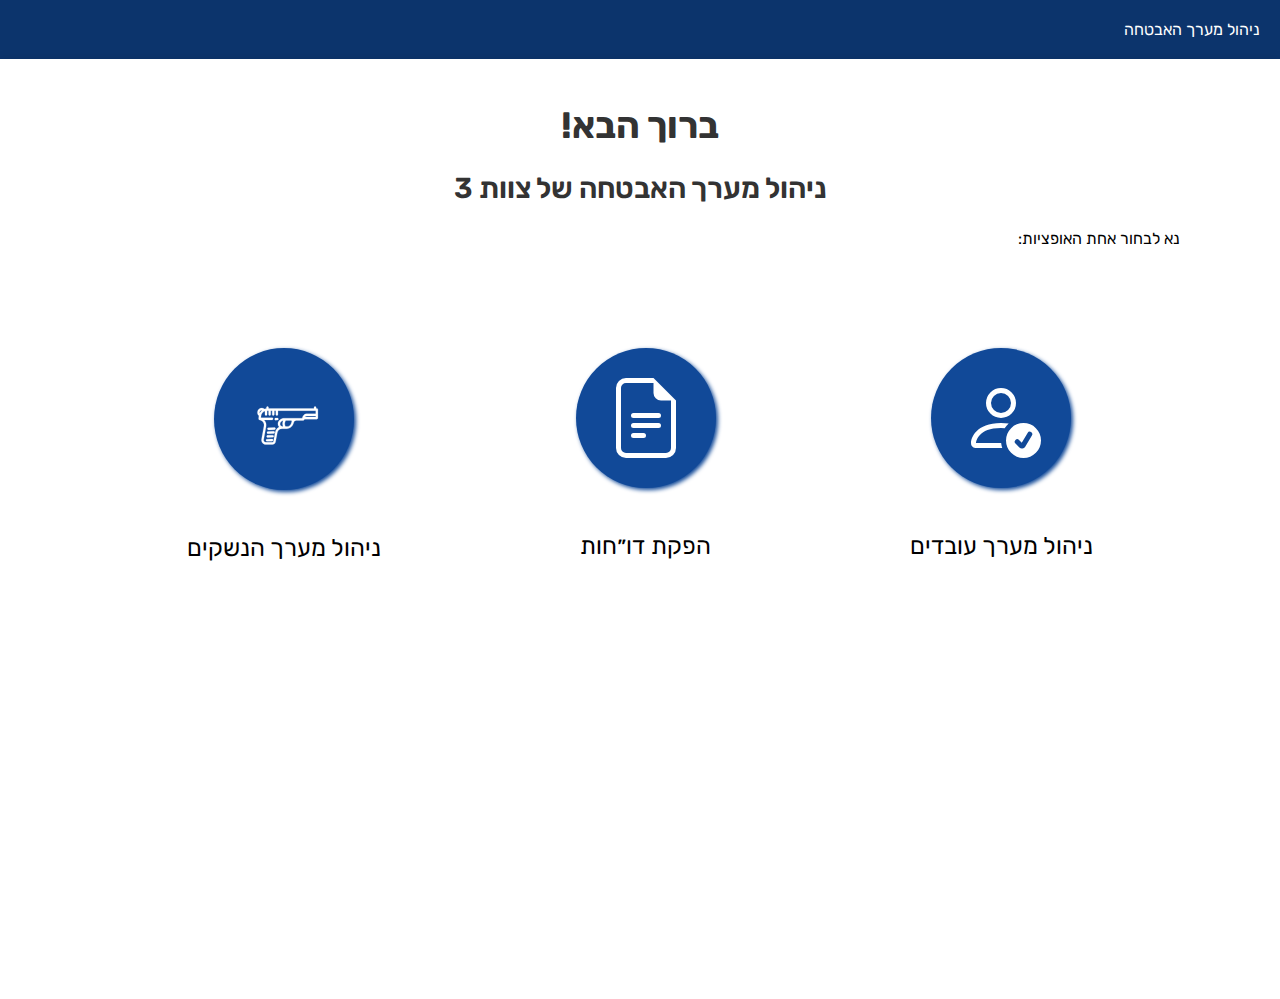
<file: index.html>
<!DOCTYPE html>
<html dir="rtl">
<head>
    <link rel="preconnect" href="https://fonts.googleapis.com">
<link rel="preconnect" href="https://fonts.gstatic.com" crossorigin>
<link href="https://fonts.googleapis.com/css2?family=Rubik:ital,wght@0,300..900;1,300..900&display=swap" rel="stylesheet">
    <meta charset="UTF-8">
    <title>ברוך הבא</title>
    <link rel="stylesheet" type="text/css" href="style.css">
</head>
<body><div class="full">
    <nav>ניהול מערך האבטחה</nav>
    <div class="button-container">
    
    <h1>ברוך הבא!</h1>
    <h2> ניהול מערך האבטחה של צוות 3</h2>
    
    <p> נא לבחור אחת האופציות:</p>
      <div class="buttons">
        <div>
        <button onclick="location.href='employees.html'" class="button1">
          <svg xmlns="http://www.w3.org/2000/svg" width="80" height="80" fill="currentColor" class="bi bi-person-check" viewBox="0 0 16 16">
            <path d="M12.5 16a3.5 3.5 0 1 0 0-7 3.5 3.5 0 0 0 0 7m1.679-4.493-1.335 2.226a.75.75 0 0 1-1.174.144l-.774-.773a.5.5 0 0 1 .708-.708l.547.548 1.17-1.951a.5.5 0 1 1 .858.514M11 5a3 3 0 1 1-6 0 3 3 0 0 1 6 0M8 7a2 2 0 1 0 0-4 2 2 0 0 0 0 4"/>
            <path d="M8.256 14a4.5 4.5 0 0 1-.229-1.004H3c.001-.246.154-.986.832-1.664C4.484 10.68 5.711 10 8 10q.39 0 .74.025c.226-.341.496-.65.804-.918Q8.844 9.002 8 9c-5 0-6 3-6 4s1 1 1 1z"/>
          </svg>
        </button> 
        <p>ניהול מערך עובדים</p>
        </div>
        <div>
        <button onclick="location.href='reports.html'" class="button1"><svg xmlns="http://www.w3.org/2000/svg" width="80" height="80" fill="currentColor" class="bi bi-file-earmark-text" viewBox="0 0 16 16">
            <path d="M5.5 7a.5.5 0 0 0 0 1h5a.5.5 0 0 0 0-1zM5 9.5a.5.5 0 0 1 .5-.5h5a.5.5 0 0 1 0 1h-5a.5.5 0 0 1-.5-.5m0 2a.5.5 0 0 1 .5-.5h2a.5.5 0 0 1 0 1h-2a.5.5 0 0 1-.5-.5"/>
            <path d="M9.5 0H4a2 2 0 0 0-2 2v12a2 2 0 0 0 2 2h8a2 2 0 0 0 2-2V4.5zm0 1v2A1.5 1.5 0 0 0 11 4.5h2V14a1 1 0 0 1-1 1H4a1 1 0 0 1-1-1V2a1 1 0 0 1 1-1z"/>
          </svg></button>
        <p>הפקת דו״חות</p>
        </div>
        <div>
        <button onclick="location.href='devices.html'" class="button1">
          <img src="./icons/SVGRepo_iconCarrier.svg" width="80"/> 
        </button>
        <p>ניהול מערך הנשקים</p>
        </div>
        </div>
    </div>
</div>
</body>
</html>
</file>
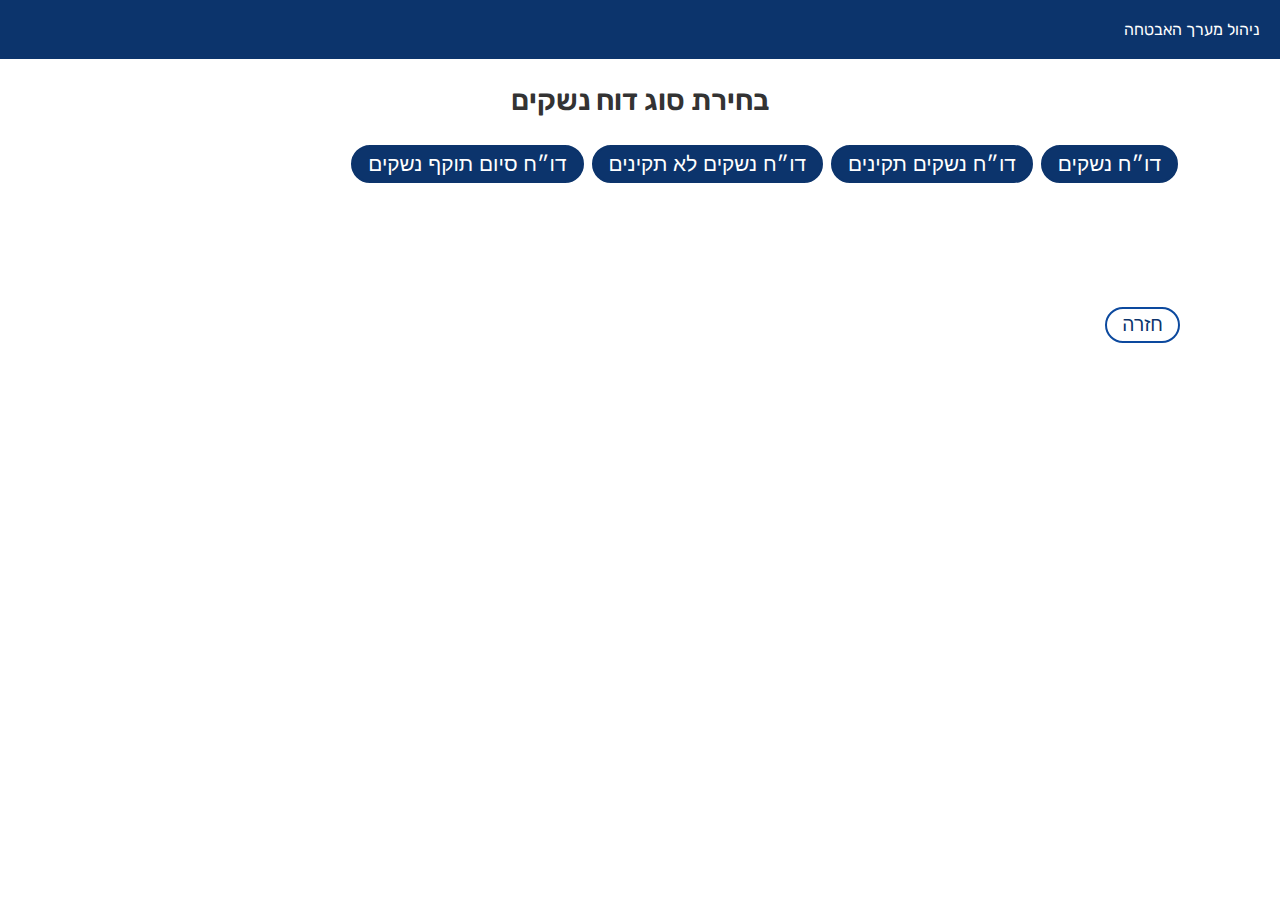
<file: choose_device_report.html>
<!DOCTYPE html>
<html dir="rtl">
<head>
    <meta charset="UTF-8">
    <title>בחירת סוג דוח נשקים</title>
    <link rel="stylesheet" type="text/css" href="style.css">
    <link rel="preconnect" href="https://fonts.googleapis.com">
    <link rel="preconnect" href="https://fonts.gstatic.com" crossorigin>
    <link href="https://fonts.googleapis.com/css2?family=Rubik:ital,wght@0,300..900;1,300..900&display=swap" rel="stylesheet">    

</head>
<body><div class="full h">
    <nav>ניהול מערך האבטחה</nav>
    <h2>בחירת סוג דוח נשקים</h2>
    <div class=" margin">
        <button onclick="location.href='devices_report_all.php'"> דו״ח נשקים</button>
        <button onclick="location.href='devices_report_ok.php'">  דו״ח נשקים תקינים</button>
        <button onclick="location.href='devices_report_not_ok.php'">  דו״ח נשקים לא תקינים</button>
        <button onclick="location.href='devices_expiring_report.php'">  דו״ח סיום תוקף נשקים</button>
          </div>
          <button onclick="location.href='reports.html'" class="back margin">חזרה</button>
  
</div>
</body>
</html>
</file>
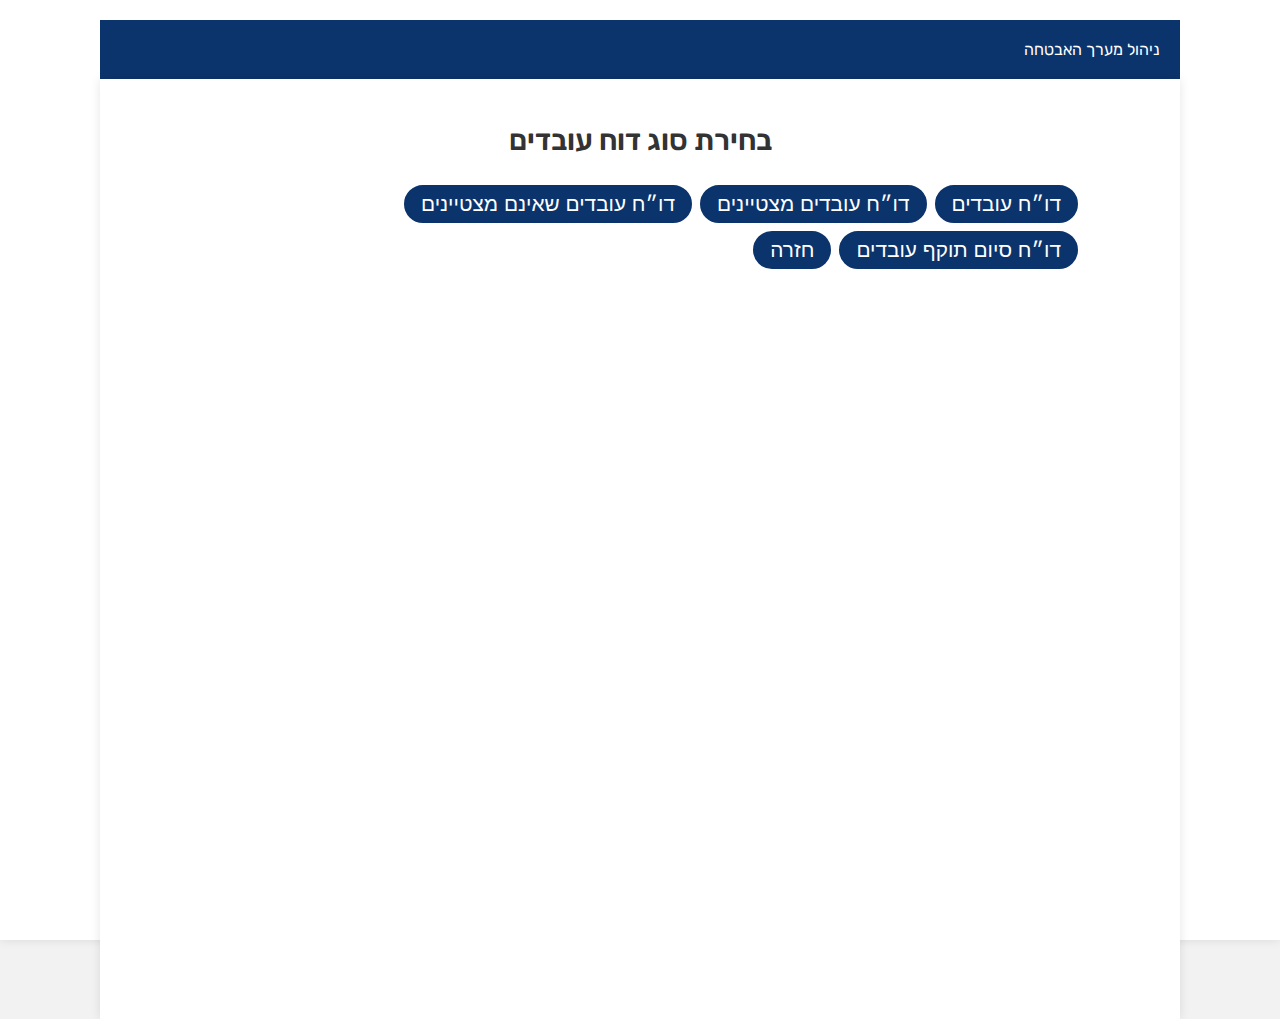
<file: choose_employee_report.html>
<!DOCTYPE html>
<html dir="rtl">
<head>
    <meta charset="UTF-8">
    <title>בחירת סוג דוח עובדים</title>
    <link rel="stylesheet" type="text/css" href="style.css">
    <link rel="preconnect" href="https://fonts.googleapis.com">
    <link rel="preconnect" href="https://fonts.gstatic.com" crossorigin>
    <link href="https://fonts.googleapis.com/css2?family=Rubik:ital,wght@0,300..900;1,300..900&display=swap" rel="stylesheet">    

</head>
<body><div class="button-container">
    <nav>ניהול מערך האבטחה</nav>
    <div class="button-container">
    <h2>בחירת סוג דוח עובדים</h2>
    
        <button onclick="location.href='employees_report_all.php'">דו״ח עובדים</button>
        <button onclick="location.href='employees_report_above_80.php'">דו״ח עובדים מצטיינים</button>
        <button onclick="location.href='employees_report_below_80.php'">דו״ח עובדים שאינם מצטיינים</button>
        <button onclick="location.href='employees_expiring_report.php'">דו״ח סיום תוקף עובדים</button>
        <button onclick="location.href='index.html'">חזרה</button>
    </div></div>
</body>
</html>
</file>
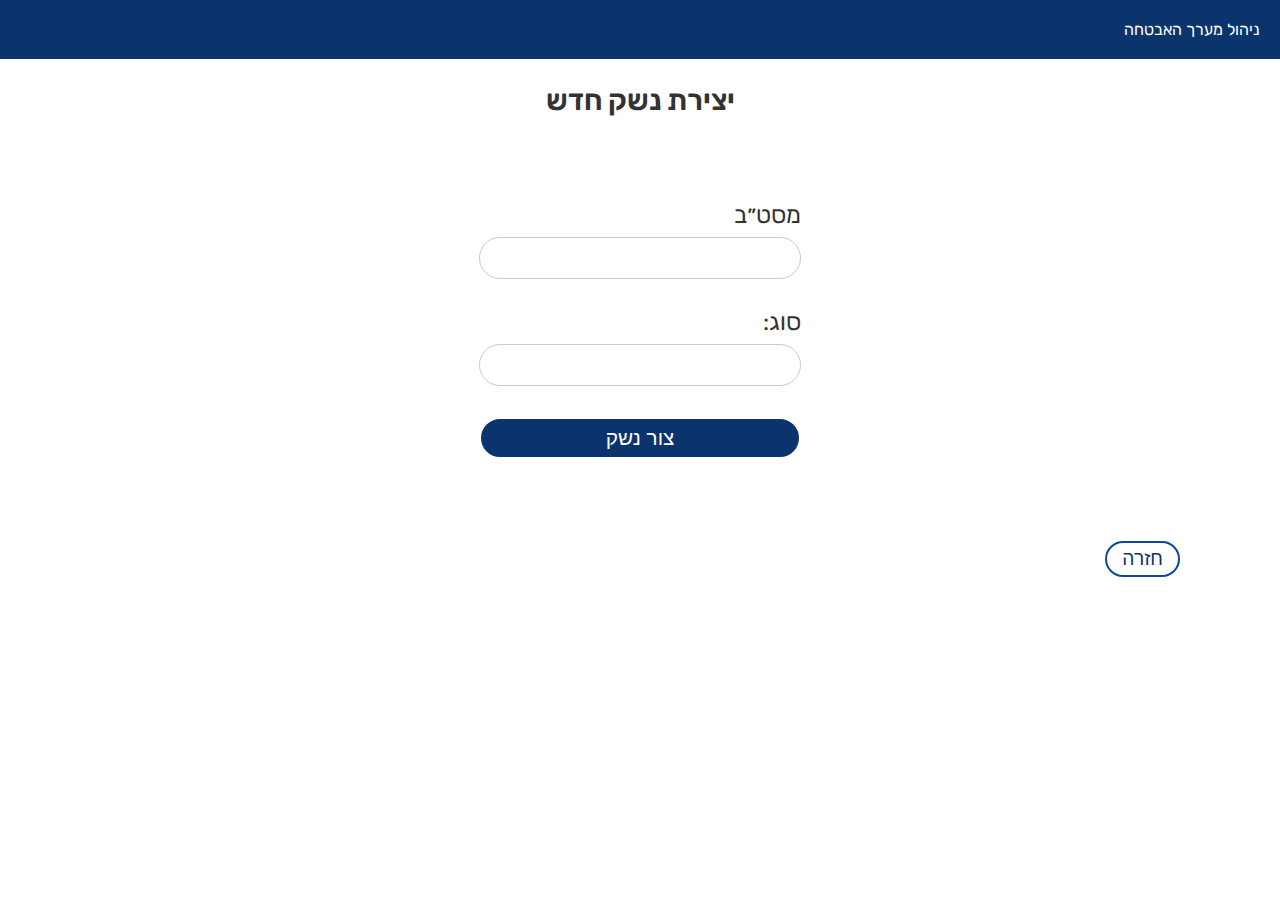
<file: create_device.html>
<!DOCTYPE html>
<html dir="rtl">
<head>
    <meta charset="UTF-8">
    <title>יצירת נשק חדש</title>
    <link rel="stylesheet" type="text/css" href="style.css">
    <link rel="preconnect" href="https://fonts.googleapis.com">
    <link rel="preconnect" href="https://fonts.gstatic.com" crossorigin>
    <link href="https://fonts.googleapis.com/css2?family=Rubik:ital,wght@0,300..900;1,300..900&display=swap" rel="stylesheet">    

</head>
<body><div class="full h">
    <nav>ניהול מערך האבטחה</nav>
    <h2>יצירת נשק חדש</h2>
    <div class="form-center">
    <form action="create_device.php" method="POST">
        <label for="serialID">מסט״ב</label>
        <input type="text" id="serialID" name="serialID" required><br>
        <label for="type">סוג:</label>
        <input type="text" id="type" name="type" required><br>
        
        <input type="submit" value="צור נשק">
    </form>
</div>
    <button onclick="location.href='devices.html'" class="back margin">חזרה</button>
</div>
</body>
</html>
</file>
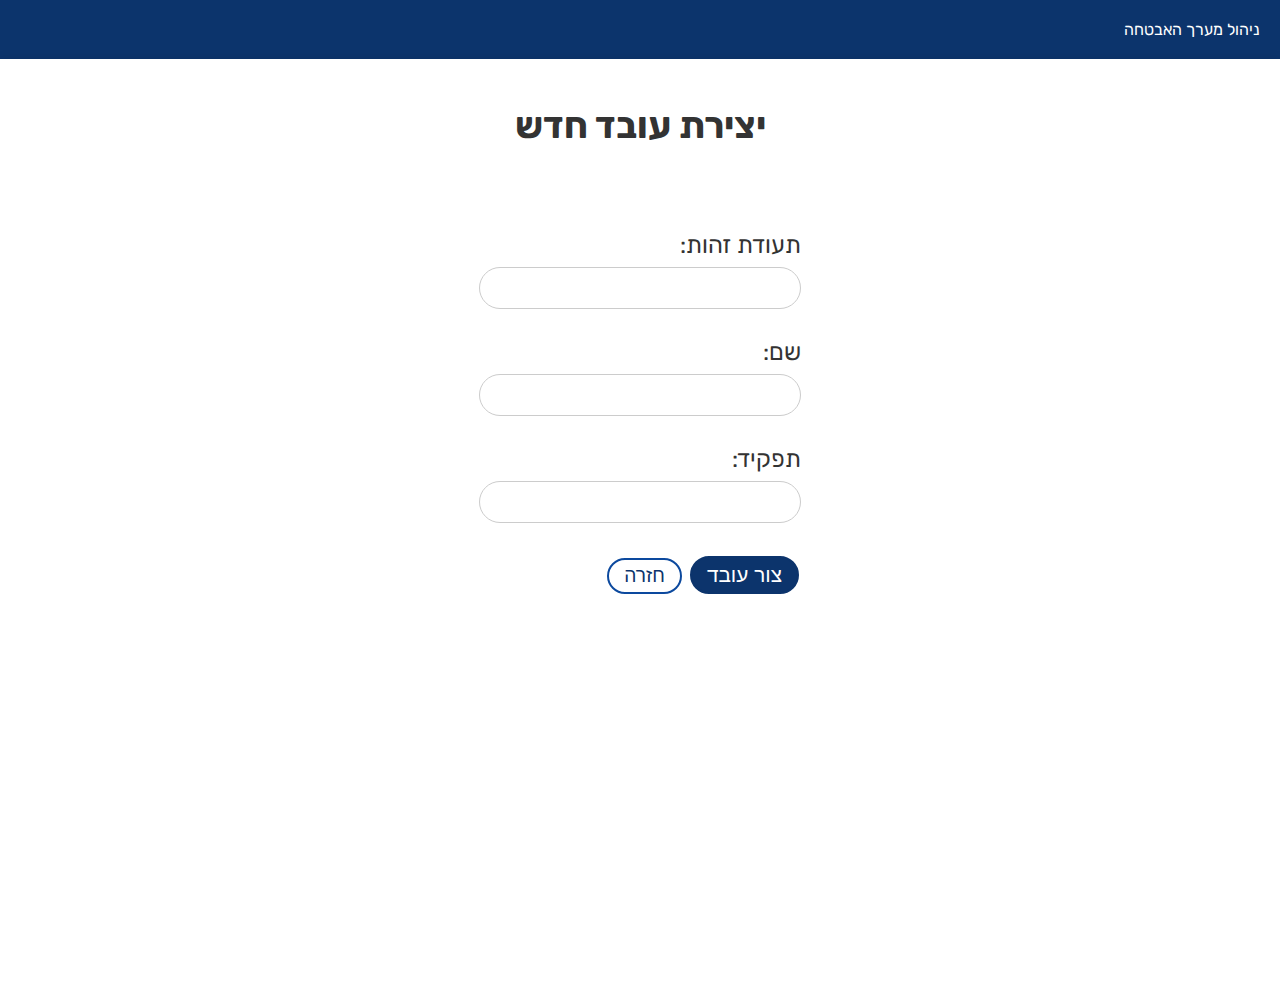
<file: create_employee.html>
<!DOCTYPE html>
<html dir="rtl">
<head>
    <meta charset="UTF-8">
    <title>יצירת עובד חדש</title>
    <link rel="stylesheet" type="text/css" href="style.css">
    <link rel="preconnect" href="https://fonts.googleapis.com">
    <link rel="preconnect" href="https://fonts.gstatic.com" crossorigin>
    <link href="https://fonts.googleapis.com/css2?family=Rubik:ital,wght@0,300..900;1,300..900&display=swap" rel="stylesheet">    

</head>
<body><div class="full">  
    <nav>ניהול מערך האבטחה</nav>
    <div class="button-container">
    <h1>יצירת עובד חדש</h1>
    <div class="form-center">
    <form action="create_employee.php" method="POST" >
        <label for="employeeID">תעודת זהות:</label>
        <input type="text" id="employeeID" name="employeeID" autocomplete="off"  required><br>
        <label for="name">שם:</label>
        <input type="text" id="name" name="name" autocomplete="off"  required><br>
        <label for="position">תפקיד:</label>
        <input type="text" id="position" name="position" autocomplete="off"  required><br>
        <div>
        <input type="submit" value="צור עובד" class="submit">
        <button onclick="location.href='employees.html'" class="back">חזרה</button></div>
    </form> 
</div>
</div>
</body>
</html>
</file>
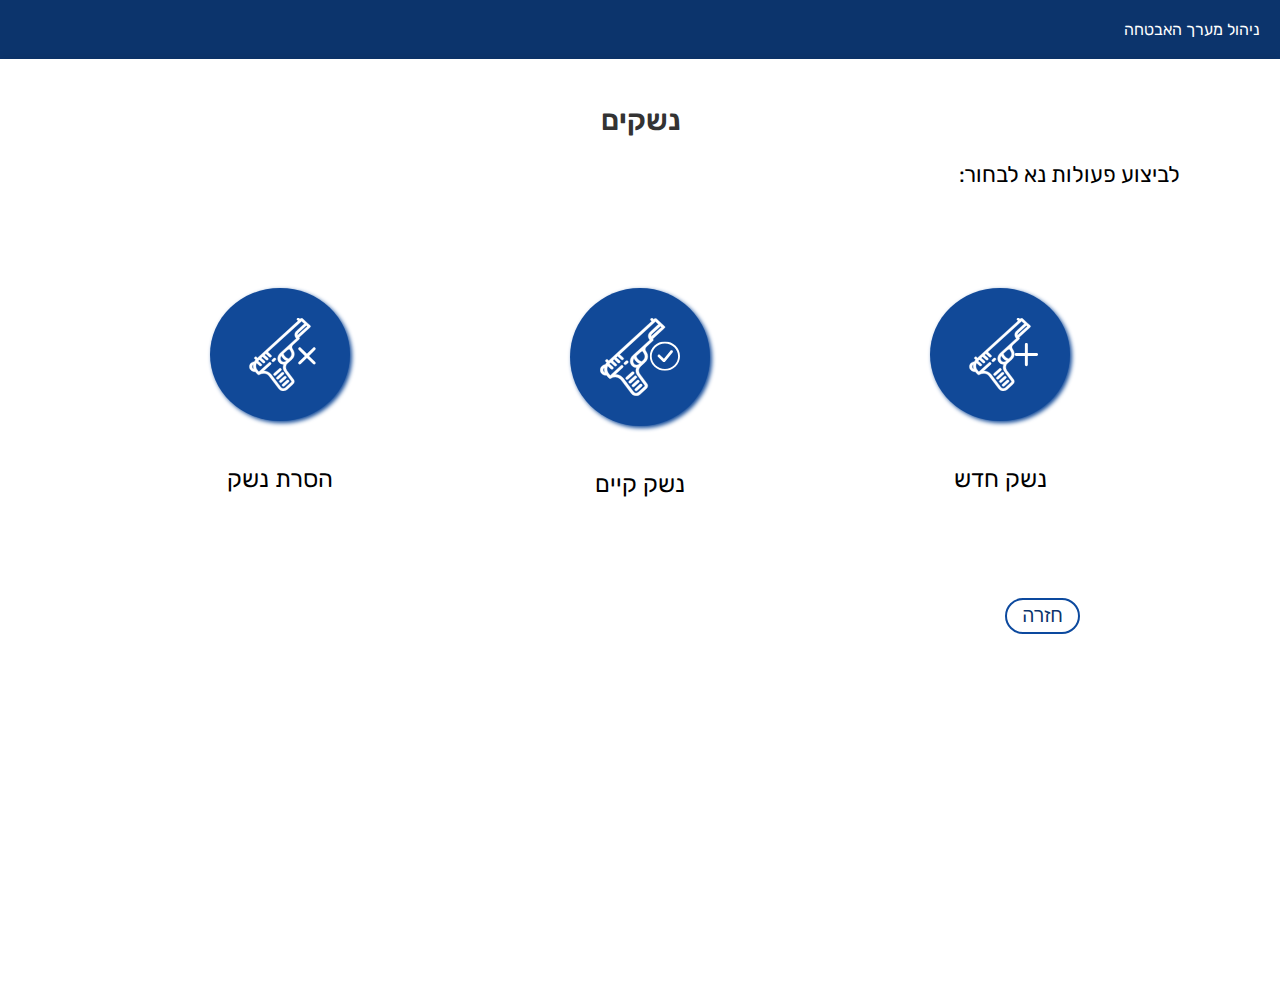
<file: devices.html>
<!DOCTYPE html>
<html dir="rtl">
<head>
    <meta charset="UTF-8">
    <title>נשקים</title>
    <link rel="stylesheet" type="text/css" href="style.css">
    <link rel="preconnect" href="https://fonts.googleapis.com">
    <link rel="preconnect" href="https://fonts.gstatic.com" crossorigin>
    <link href="https://fonts.googleapis.com/css2?family=Rubik:ital,wght@0,300..900;1,300..900&display=swap" rel="stylesheet">    

</head>
<body><div class="full h">
    <nav>ניהול מערך האבטחה</nav>
    <div class="button-container">
    <h2>נשקים</h2>
    <p class="larger ">לביצוע פעולות נא לבחור:</p>
   
    <div class="buttons ">
        <div>
        <button onclick="location.href='create_device.html'" class="button1"><img src="./icons/add-gun.svg" width="80"/></button>
        <p>נשק חדש</p>
    </div>
    <div>
        <button onclick="location.href='update_device.html'" class="button1"><img src="./icons/check-gun.svg" width="80"/></button>
        <p>נשק קיים</p>
    </div>
    <div>
        <button onclick="location.href='remove_device.html'" class="button1"><img src="./icons/delete-gun.svg" width="80"/></button>
        <p>הסרת נשק</p>
    </div>
      </div>
      <div>
        <button onclick="location.href='index.html'" class="back margin">חזרה</button>
   
      </div>
</div>
</div>
</body>
</html>
</file>
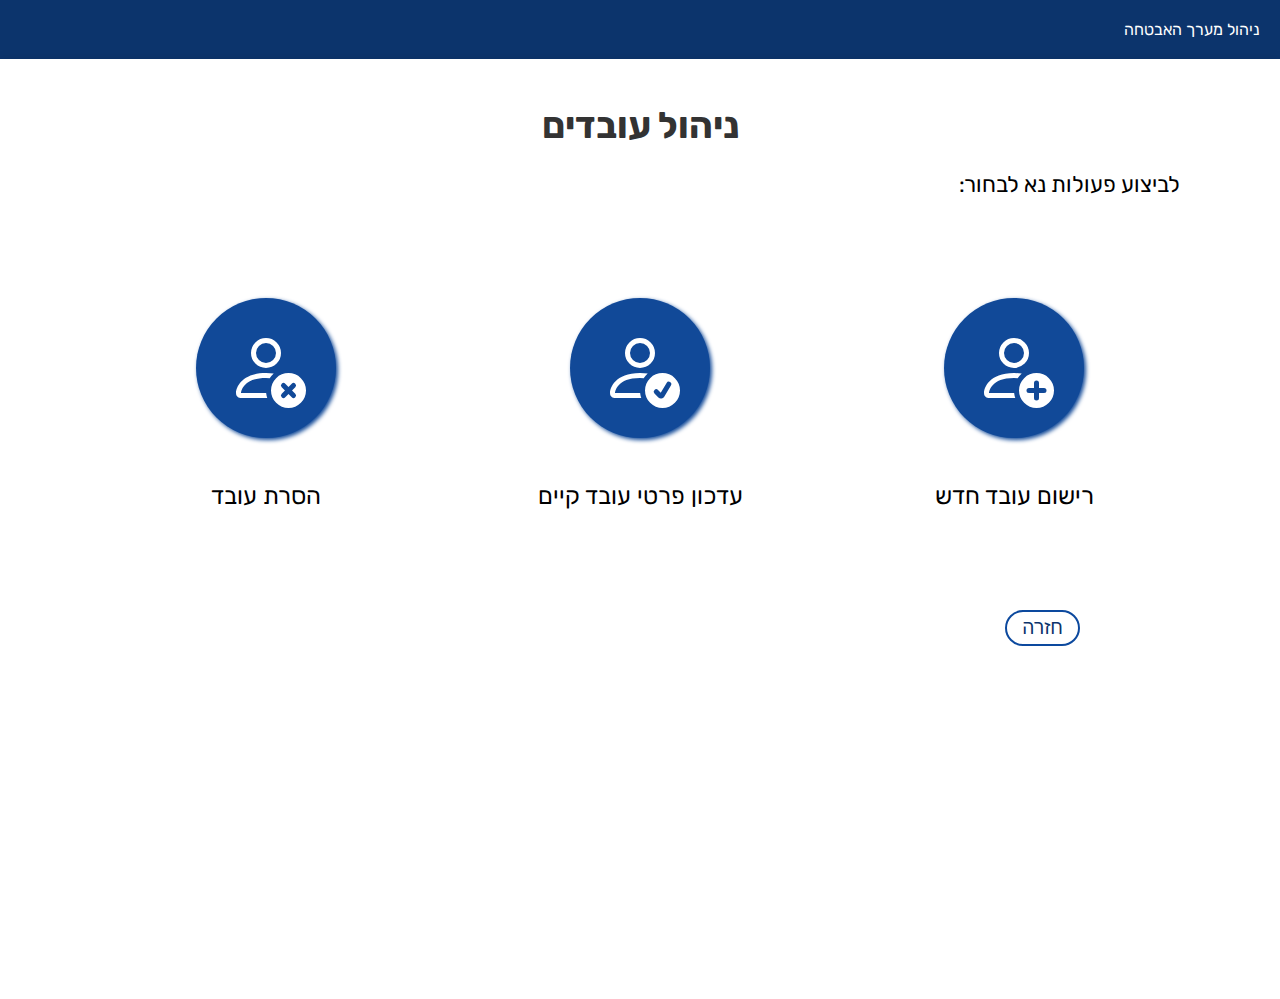
<file: employees.html>
<!DOCTYPE html>
<html dir="rtl">
<head>
    <meta charset="UTF-8">
    <title>עובדים</title>
    <link rel="stylesheet" type="text/css" href="style.css">
    <link rel="preconnect" href="https://fonts.googleapis.com">
    <link rel="preconnect" href="https://fonts.gstatic.com" crossorigin>
    <link href="https://fonts.googleapis.com/css2?family=Rubik:ital,wght@0,300..900;1,300..900&display=swap" rel="stylesheet">    
</head>
<body><div class="full">    <nav>ניהול מערך האבטחה</nav>
    <div class="button-container"> 
    <h1>ניהול עובדים</h1>
    <p class="larger">לביצוע פעולות נא לבחור:</p>
    <div class="buttons work">
        <div>
        <button onclick="location.href='create_employee.html'" class="button1"><svg xmlns="http://www.w3.org/2000/svg" width="80" height="80" fill="currentColor" class="bi bi-person-add" viewBox="0 0 16 16">
            <path d="M12.5 16a3.5 3.5 0 1 0 0-7 3.5 3.5 0 0 0 0 7m.5-5v1h1a.5.5 0 0 1 0 1h-1v1a.5.5 0 0 1-1 0v-1h-1a.5.5 0 0 1 0-1h1v-1a.5.5 0 0 1 1 0m-2-6a3 3 0 1 1-6 0 3 3 0 0 1 6 0M8 7a2 2 0 1 0 0-4 2 2 0 0 0 0 4"/>
            <path d="M8.256 14a4.5 4.5 0 0 1-.229-1.004H3c.001-.246.154-.986.832-1.664C4.484 10.68 5.711 10 8 10q.39 0 .74.025c.226-.341.496-.65.804-.918Q8.844 9.002 8 9c-5 0-6 3-6 4s1 1 1 1z"/>
          </svg></button>
          <p>רישום עובד חדש</p>
          </div>
          <div>
        <button onclick="location.href='update_employee.html'" class="button1"><svg xmlns="http://www.w3.org/2000/svg" width="80" height="80" fill="currentColor" class="bi bi-person-check" viewBox="0 0 16 16">
            <path d="M12.5 16a3.5 3.5 0 1 0 0-7 3.5 3.5 0 0 0 0 7m1.679-4.493-1.335 2.226a.75.75 0 0 1-1.174.144l-.774-.773a.5.5 0 0 1 .708-.708l.547.548 1.17-1.951a.5.5 0 1 1 .858.514M11 5a3 3 0 1 1-6 0 3 3 0 0 1 6 0M8 7a2 2 0 1 0 0-4 2 2 0 0 0 0 4"/>
            <path d="M8.256 14a4.5 4.5 0 0 1-.229-1.004H3c.001-.246.154-.986.832-1.664C4.484 10.68 5.711 10 8 10q.39 0 .74.025c.226-.341.496-.65.804-.918Q8.844 9.002 8 9c-5 0-6 3-6 4s1 1 1 1z"/>
          </svg> </button>
          <p>עדכון פרטי עובד קיים</p>
          </div>
          <div>
        <button onclick="location.href='remove_employee.html'" class="button1"> <svg xmlns="http://www.w3.org/2000/svg" width="80" height="80" fill="currentColor" class="bi bi-person-x" viewBox="0 0 16 16">
            <path d="M11 5a3 3 0 1 1-6 0 3 3 0 0 1 6 0M8 7a2 2 0 1 0 0-4 2 2 0 0 0 0 4m.256 7a4.5 4.5 0 0 1-.229-1.004H3c.001-.246.154-.986.832-1.664C4.484 10.68 5.711 10 8 10q.39 0 .74.025c.226-.341.496-.65.804-.918Q8.844 9.002 8 9c-5 0-6 3-6 4s1 1 1 1z"/>
            <path d="M12.5 16a3.5 3.5 0 1 0 0-7 3.5 3.5 0 0 0 0 7m-.646-4.854.646.647.646-.647a.5.5 0 0 1 .708.708l-.647.646.647.646a.5.5 0 0 1-.708.708l-.646-.647-.646.647a.5.5 0 0 1-.708-.708l.647-.646-.647-.646a.5.5 0 0 1 .708-.708"/>
          </svg></button>
          <p>הסרת עובד</p>
        </div>
    </div>
    <div class="">
    <button onclick="location.href='index.html'" class="back margin">חזרה</button>
    </div></div>
</div>
</body>
</html>
</file>
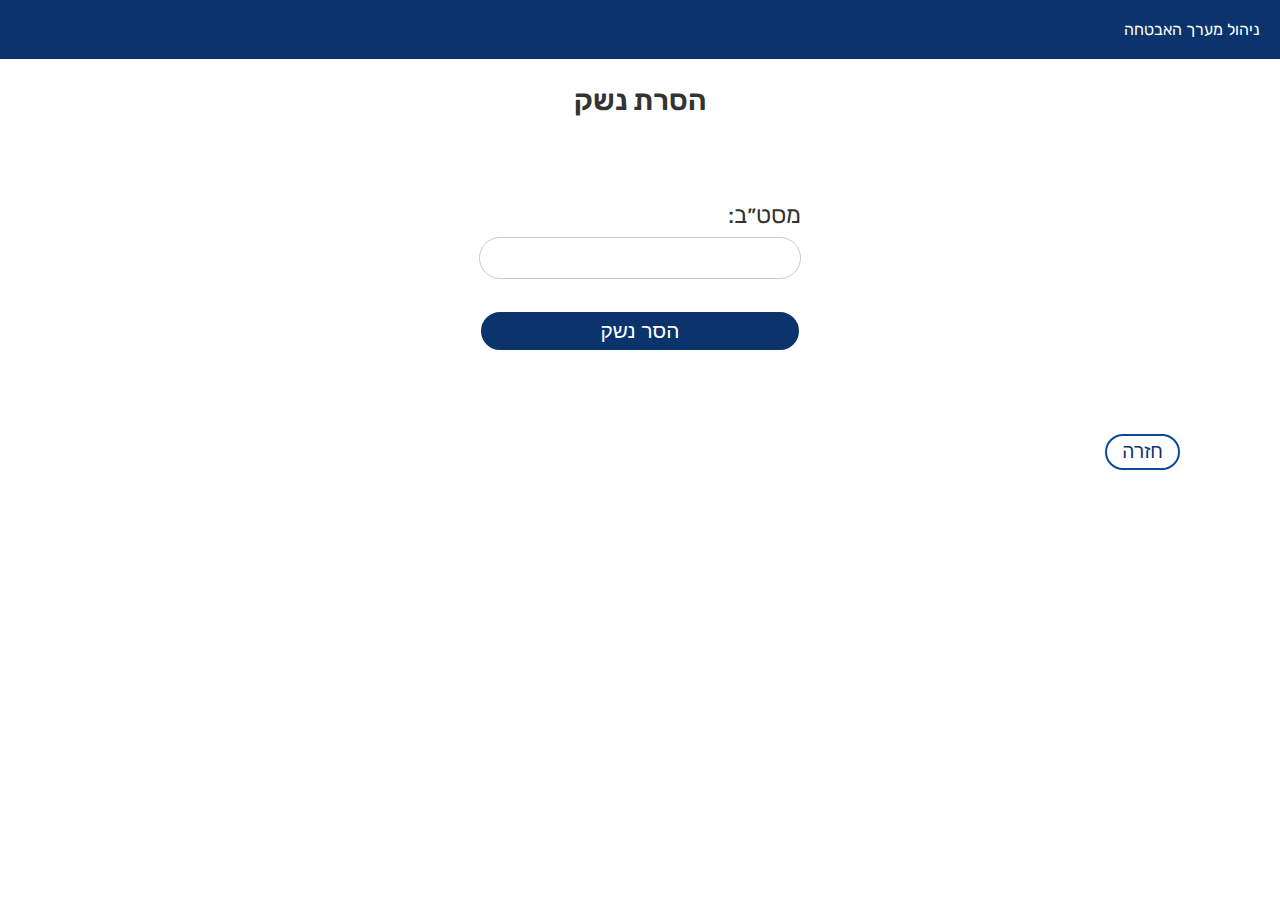
<file: remove_device.html>
<!DOCTYPE html>
<html dir="rtl">
<head>
    <meta charset="UTF-8">
    <title>הסרת נשק</title>
    <link rel="stylesheet" type="text/css" href="style.css">
    <link rel="preconnect" href="https://fonts.googleapis.com">
    <link rel="preconnect" href="https://fonts.gstatic.com" crossorigin>
    <link href="https://fonts.googleapis.com/css2?family=Rubik:ital,wght@0,300..900;1,300..900&display=swap" rel="stylesheet">    

</head>
<body><div class="full h">
    <nav>ניהול מערך האבטחה</nav>
    <h2>הסרת נשק</h2>
    <div class="form-center">
    <form action="remove_device.php" method="POST">
        <label for="serialID">מסט״ב:</label>
        <input type="text" id="serialID" name="serialID" required><br>
        <input type="submit" value="הסר נשק">
    </form>
</div>
    <button onclick="location.href='devices.html'" class="back margin">חזרה</button>
</div>
</body>
</html>
</file>
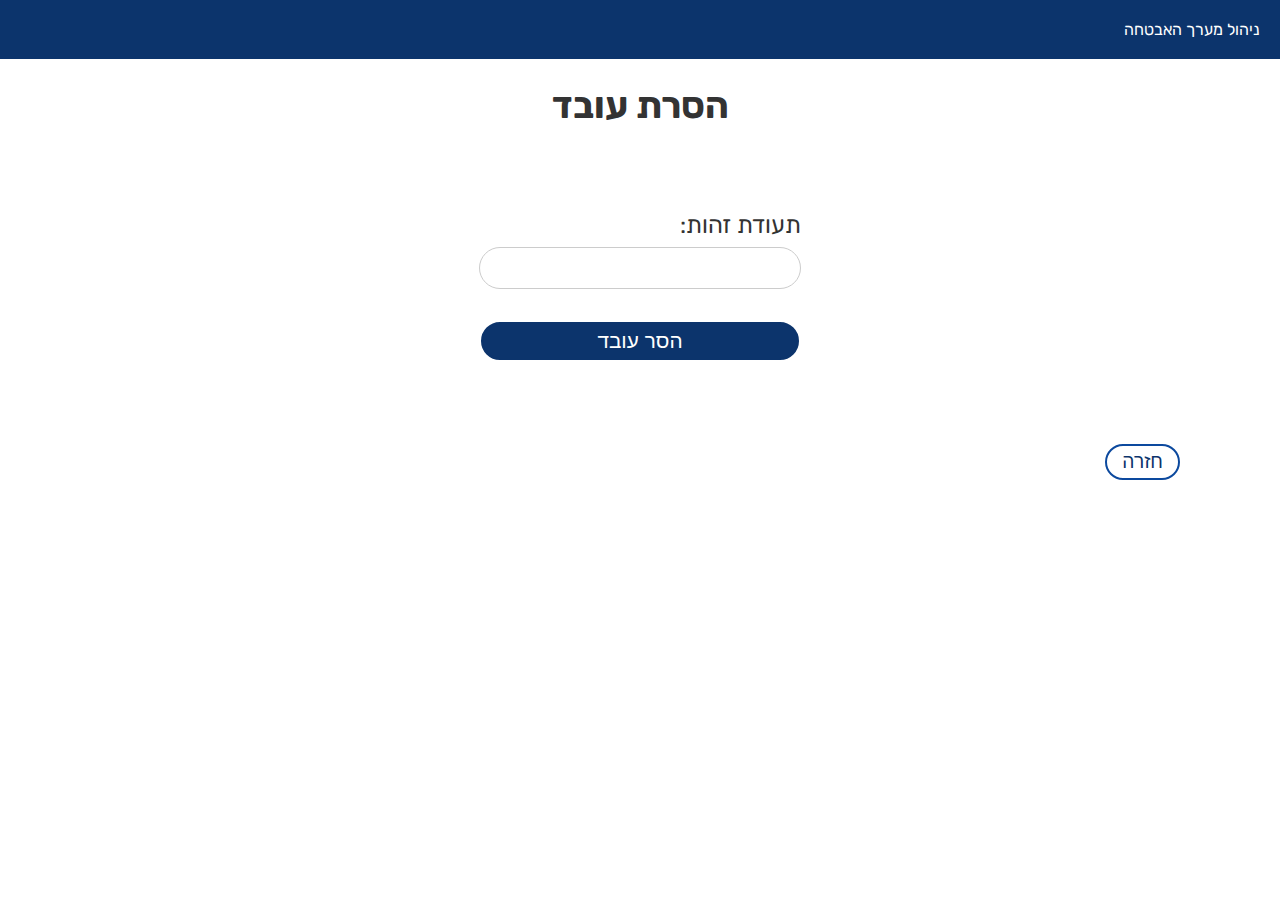
<file: remove_employee.html>
<!DOCTYPE html>
<html dir="rtl">
<head>
    <meta charset="UTF-8">
    <title>הסרת עובד</title>
    <link rel="stylesheet" type="text/css" href="style.css">
    <link rel="preconnect" href="https://fonts.googleapis.com">
    <link rel="preconnect" href="https://fonts.gstatic.com" crossorigin>
    <link href="https://fonts.googleapis.com/css2?family=Rubik:ital,wght@0,300..900;1,300..900&display=swap" rel="stylesheet">    

</head>
<body><div class="full h">
    <nav>ניהול מערך האבטחה</nav>
    <h1>הסרת עובד</h1>
    <div class="form-center">
    <form action="remove_employee.php" method="POST">
        <label for="employeeID">תעודת זהות:</label>
        <input type="text" id="employeeID" name="employeeID" required><br>
        <input type="submit" value="הסר עובד">
   </form>
</div>        <button onclick="location.href='employees.html'" class="back margin">חזרה</button>
 
</div>
    </body>
</html>
</file>
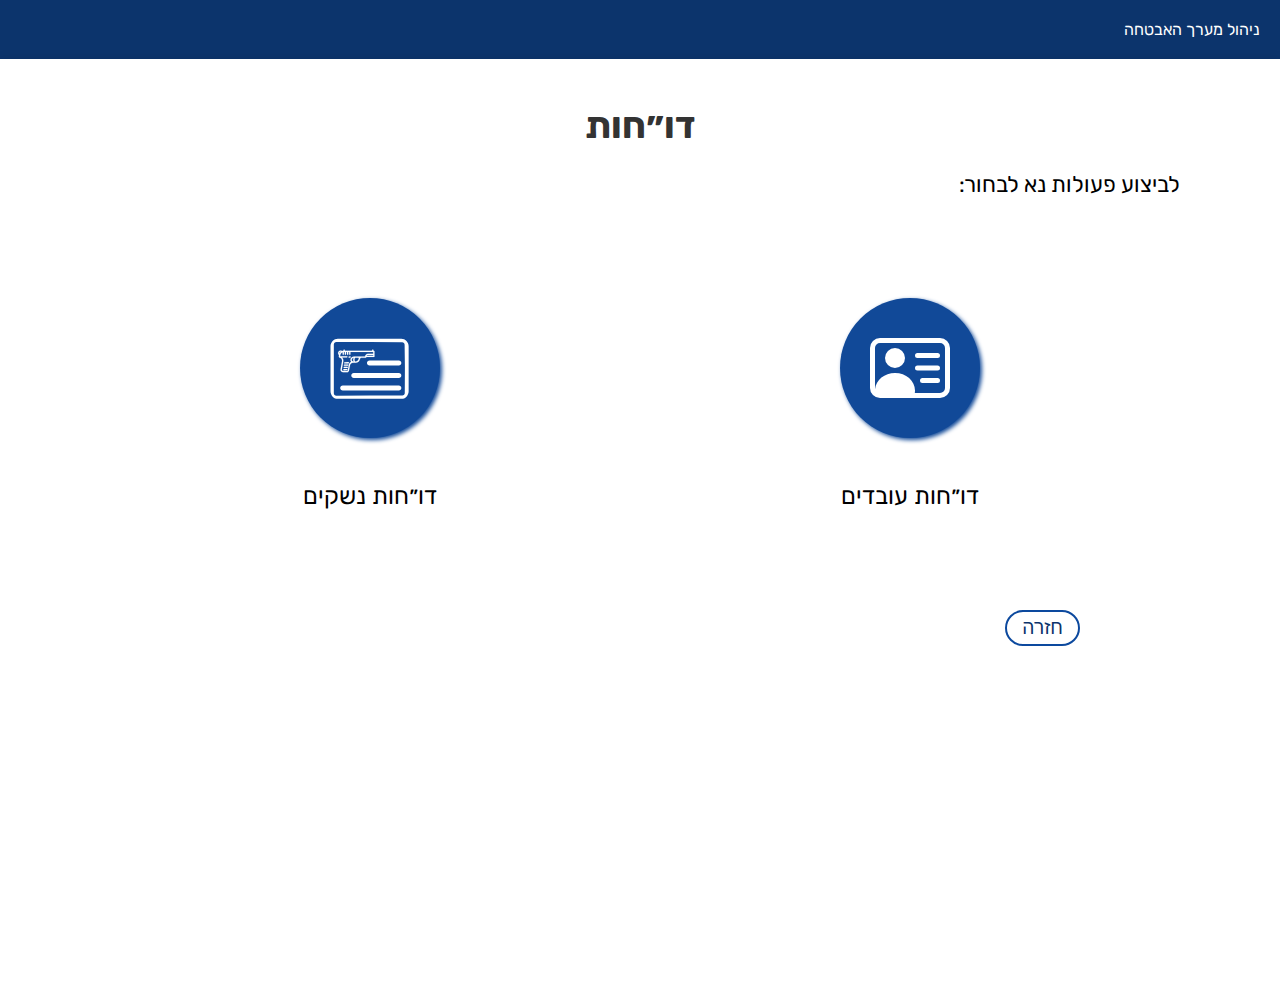
<file: reports.html>
<!DOCTYPE html>
<html dir="rtl">
<head>
    <meta charset="UTF-8">
    <title>דו״חות</title>
    <link rel="stylesheet" type="text/css" href="style.css">
    <link rel="preconnect" href="https://fonts.googleapis.com">
    <link rel="preconnect" href="https://fonts.gstatic.com" crossorigin>
    <link href="https://fonts.googleapis.com/css2?family=Rubik:ital,wght@0,300..900;1,300..900&display=swap" rel="stylesheet">    

</head>
<body><div class="full h"> 
    <nav>ניהול מערך האבטחה</nav>
    <div class="button-container"> 
    <h1>דו״חות</h1>
    <p class="larger ">לביצוע פעולות נא לבחור:</p>
    
    <div class="center buttons">
    <div>
        <button onclick="location.href='choose_employee_report.html'" class="button1">
            <svg xmlns="http://www.w3.org/2000/svg" width="80" height="80" fill="currentColor" class="bi bi-person-vcard" viewBox="0 0 16 16">
                <path d="M5 8a2 2 0 1 0 0-4 2 2 0 0 0 0 4m4-2.5a.5.5 0 0 1 .5-.5h4a.5.5 0 0 1 0 1h-4a.5.5 0 0 1-.5-.5M9 8a.5.5 0 0 1 .5-.5h4a.5.5 0 0 1 0 1h-4A.5.5 0 0 1 9 8m1 2.5a.5.5 0 0 1 .5-.5h3a.5.5 0 0 1 0 1h-3a.5.5 0 0 1-.5-.5"/>
                <path d="M2 2a2 2 0 0 0-2 2v8a2 2 0 0 0 2 2h12a2 2 0 0 0 2-2V4a2 2 0 0 0-2-2zM1 4a1 1 0 0 1 1-1h12a1 1 0 0 1 1 1v8a1 1 0 0 1-1 1H8.96q.04-.245.04-.5C9 10.567 7.21 9 5 9c-2.086 0-3.8 1.398-3.984 3.181A1 1 0 0 1 1 12z"/>
              </svg>
        </button>
        <p>דו״חות עובדים</p>
    </div>
    <div>
        <button onclick="location.href='choose_device_report.html'" class="button1"><img src="./icons/card-text 1.svg" width="80"/></button>
        <p>דו״חות נשקים</p>    
    </div>
    </div>
        <div class="">
        <button onclick="location.href='index.html'" class="back margin">חזרה</button>
    </div>
    </div></div>
</body>
</html>
</file>
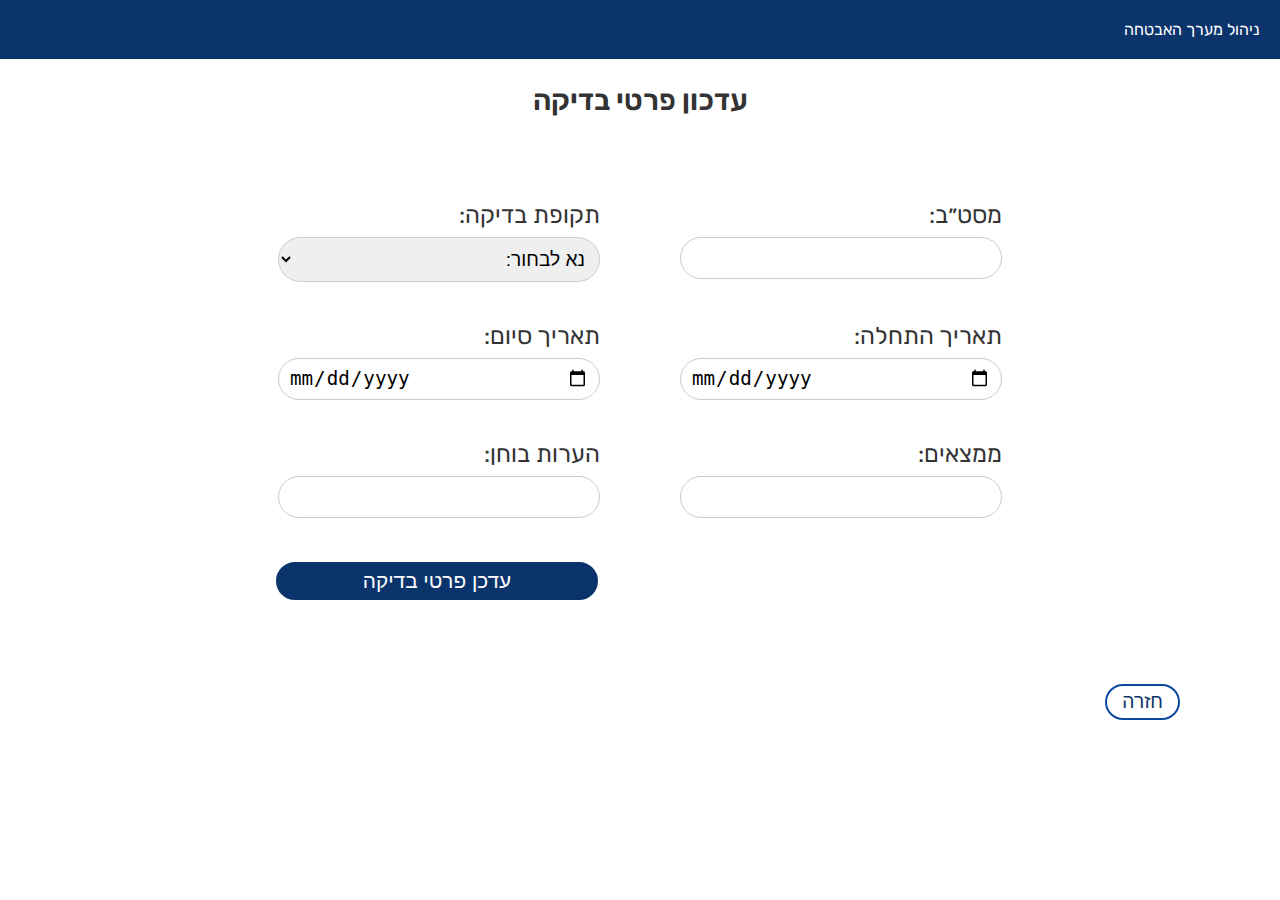
<file: update_device.html>
<!DOCTYPE html>
<html dir="rtl">
<head>
    <meta charset="UTF-8">
    <title>עדכון פרטי בדיקה</title>
    <link rel="stylesheet" type="text/css" href="style.css">
    <link rel="preconnect" href="https://fonts.googleapis.com">
    <link rel="preconnect" href="https://fonts.gstatic.com" crossorigin>
    <link href="https://fonts.googleapis.com/css2?family=Rubik:ital,wght@0,300..900;1,300..900&display=swap" rel="stylesheet">    

</head>
<body><div class="full h">
    <nav>ניהול מערך האבטחה</nav>
    <h2>עדכון פרטי בדיקה</h2>
    <div class="form-center">
    <form action="update_test.php" method="POST" class="long-form" id="deviceForm">
        <div>
        <label for="serialID">מסט״ב:</label>
        <input type="text" id="serialID" name="serialID" required><br>
        </div>
        <div>
        <label for="testPeriod">תקופת בדיקה:</label>
        <select id="testPeriod" name="testPeriod" required>
            <option value="" disabled selected>נא לבחור:</option>
            <option value="monthly">חודשי</option>
            <option value="thirdYear">תלת שנתי</option>
            <option value="halfYear">חצי שנתי</option>
        </select>
        </div>
        <div>
        <label for="startDate">תאריך התחלה:</label>
        <input type="date" id="startDate" name="startDate"><br>
        </div>
        <div>
        <label for="endDate">תאריך סיום:</label>
        <input type="date" id="endDate" name="endDate"><br>
        </div>
        <div>
            <label for="result">ממצאים:</label>
            <input type="text" id="result" name="result"><br>
            </div>
        <div>
            <label for="comments">הערות בוחן:</label>
            <input type="text" id="comments" name="comments"><br>
            
        </div>
        <br/>
        <input type="submit" value="עדכן פרטי בדיקה" class="wf">
  

    </form>
    </div>    <button onclick="location.href='devices.html'" class="back margin">חזרה</button>

    </div>
</body>
<script>
    document.getElementById('deviceForm').addEventListener('submit', function(event) {
        var startDate = document.getElementById('startDate').value;
        var endDate = document.getElementById('endDate').value;

        if (new Date(startDate) >= new Date(endDate)) {
            alert('End date must be after start date.');
            event.preventDefault(); // Prevent form submission
        }
    });
</script>
</html>
</file>
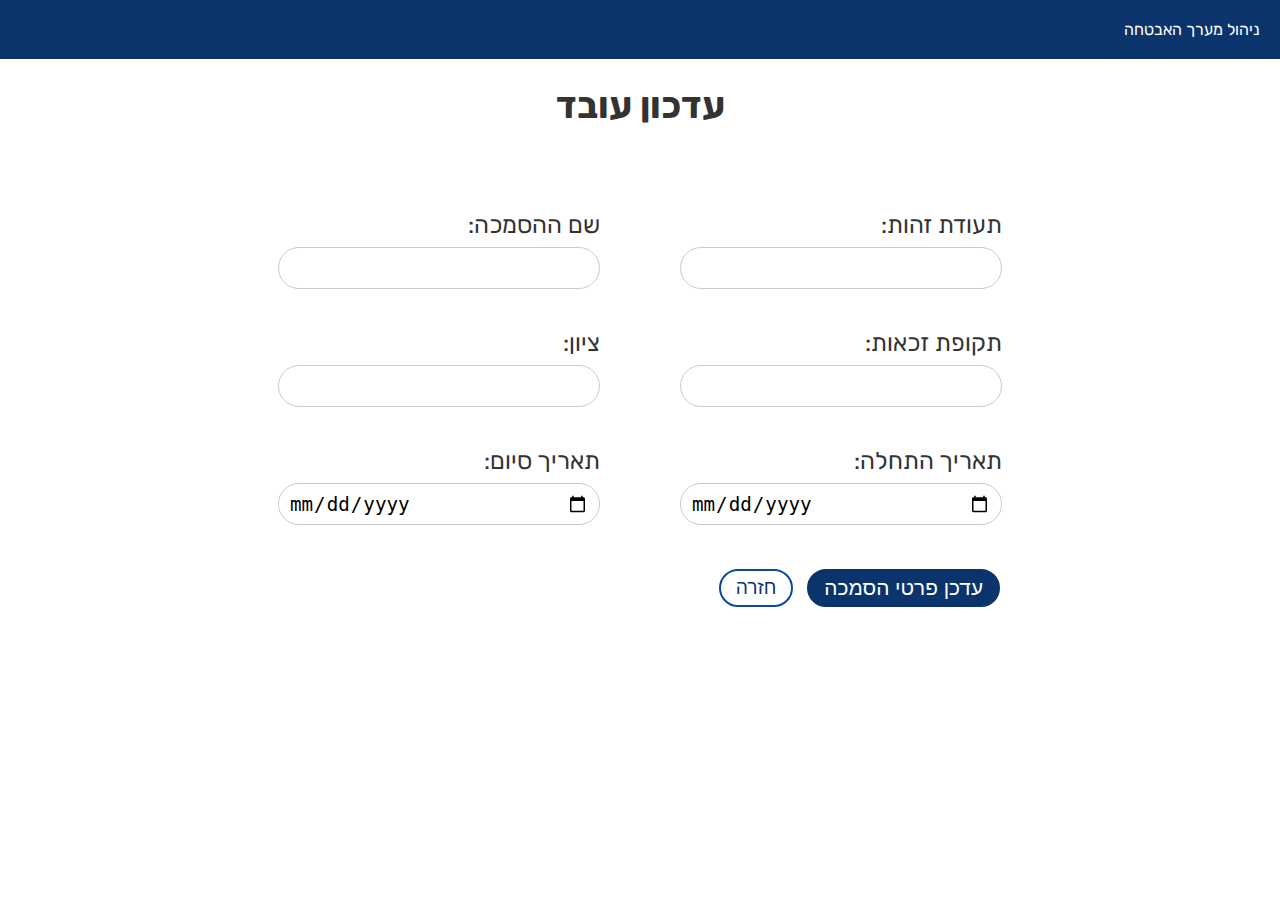
<file: update_employee.html>
<!DOCTYPE html>
<html dir="rtl">
<head>
    <meta charset="UTF-8">
    <title>עדכון עובד</title>
    <link rel="stylesheet" type="text/css" href="style.css">
    <link rel="preconnect" href="https://fonts.googleapis.com">
    <link rel="preconnect" href="https://fonts.gstatic.com" crossorigin>
    <link href="https://fonts.googleapis.com/css2?family=Rubik:ital,wght@0,300..900;1,300..900&display=swap" rel="stylesheet">    
</head>
<body><div class="full h">
    <nav>ניהול מערך האבטחה</nav>
    <h1>עדכון עובד</h1>
    <div class="form-center">
    <form action="update_cert.php" method="POST" class="long-form">
        <div>
        <label for="employeeID">תעודת זהות:</label>
        <input type="text" id="employeeID" name="employeeID" class="sminput" required>
        </div>
        <div>
        <label for="certName">שם ההסמכה:</label>
        <input type="text" id="certName" name="certName">
        </div>
        <div>
        <label for="certPeriod">תקופת זכאות:</label>
        <input type="text" id="certPeriod" name="certPeriod">
        </div>
        <div>
        <label for="certGrade">ציון:</label>
        <input type="text" id="certGrade" name="certGrade">
        </div>
        <div>
        <label for="certStartDate">תאריך התחלה:</label>
        <input type="date" id="certStartDate" name="certStartDate">
        </div>
        <div>
        <label for="certEndDate">תאריך סיום:</label>
        <input type="date" id="certEndDate" name="certEndDate">
        </div>
        <div class="row">
        <input type="submit" value="עדכן פרטי הסמכה">
        <button onclick="location.href='employees.html'" class="back">חזרה</button>
    </div>
    </form>
    </div>
    </div>
</body>
</html>
</file>
<file: style.css>
body {
    font-family: "Rubik", sans-serif;
    background-color: #f2f2f2;
    margin: 0;
    padding: 0;
    display: flex;
    flex-direction: column;
    align-items: center;
}
.full{
    width: 100%;
    background-color: white;
}
.h{
    height: 100vh;
}
nav{
    background-color: #0c346c;
    color: white;
    padding: 20px;
}
h1{
    color: #333;
    text-align: center;
    font-size: 2.3rem;
}
h2 {
    color: #333;
    text-align: center;
    font-size: 1.8rem;
    font-weight: 600;
}
.center{
    display: flex;
    justify-content: center;
    text-align: center;
}
div p{
    margin-bottom: 80px;
}

.button-container {
    background-color: #fff;
    padding:20px 100px;
    box-shadow: 0 0 10px rgba(0, 0, 0, 0.1);
    height: 100vh;
}
.left{
    width: 100%;
    display: flex;
    flex-direction: row-reverse;
}

form{
    display: flex;
    flex-direction: column;
    padding: 60px;
    justify-content: center;
    width: fit-content;
}
.form-center{
    display: flex;
    justify-content: center;
}

hr{
    margin: 5px;
}
ul{
    display: flex;
    flex-direction: column;
    text-align: start;
    font-size: 1.2rem;
}
.divmain{
    background-color: #ffffff;
    padding:20px 100px;
    width:100%;
    height: 100vh;
    display: flex;
    flex-direction: column;
    align-items: center;
    font-family: "Rubik", sans-serif;
}


label {
    display: block;
    margin-bottom: 8px;
    color: #333;
    font-size: 1.5rem;
}

input[type="text"], input[type="number"], input[type="date"], select {
    min-width: 300px;
    padding: 5px 10px;
    margin-bottom: 10px;
    border: 1px solid #ccc;
    border-radius: 25px;
    font-size: 1.2rem;
    height: 30px;
}
select{
    height: fit-content;
    padding: 10px;
    width: 100%;
}

input:focus {
    outline: none;
    border: 1px solid #ccc;
}
.row{
    display: flex;
    flex-direction: row;
    gap:10px;
}



input[type="submit"], button {
    border: 1px solid rgb(7, 7, 114) ;
    color: white;
    border: none;
    padding: 10px 20px;
    text-align: center;
    text-decoration: none;
    font-size: 16px;
    margin: 4px 2px;
    border-radius: 4px;
    cursor: pointer;
}
input[type="submit"], button{
    border-radius: 25px;
    font-size: 1.3rem;
    padding: 5px 15px;
    color: #ffffff;
    background-color: #0c346c;
    border: 2px solid #0c346c;
}
.back{
    background-color: white;
    border-radius: 25px;
    font-size: 1.2rem;
    padding: 5px 15px;
    color: #0c346c;
    border: 2px solid #0c499e;
}

.button1 {
    display: flex;
    justify-content: center;
    gap: 5px;
    background-color: #114998;
    color: white;
    border-radius:50%;
    font-size: 1.2rem;
    padding: 30px;
    margin: 20px;
    box-shadow: 2px 2px 4px #114998;
    border: none;
}

.buttons{
    display: flex;
    justify-content: space-around;
}
.work{
    gap: 30px;
}
.buttons div{
    display: flex;
    flex-direction: column;
    align-items: center;
    font-size: 1.5rem;
}

table {
    width: 100%;
    border-collapse: collapse;
    margin: 20px 0;
}

table, th, td {
    border: 1px solid #ddd;
}

th, td {
    padding: 12px;
    text-align: left;
}

th {
    background-color: #4CAF50;
    color: white;
}


.rubik {
  font-family: "Rubik", sans-serif;
  font-optical-sizing: auto;
  font-weight: 300;
  font-style: normal;
}

.long-form{
    display: grid;
    grid-template-columns: 1fr 1fr;
    gap: 30px 80px;

}
.report-cont button{
    background-color: white;
    color: #09213f;
    border: 2px solid rgb(8, 24, 84);
}

.margin{
    margin: 20px 100px 100px 100px;
}

.larger{
    font-size: 1.4rem;
}
.white{
color: white;
font-size: 1.2rem;
}
.wf{
    width: 100%;
}
.m-top{
    margin-top: 50px;
}
</file>
